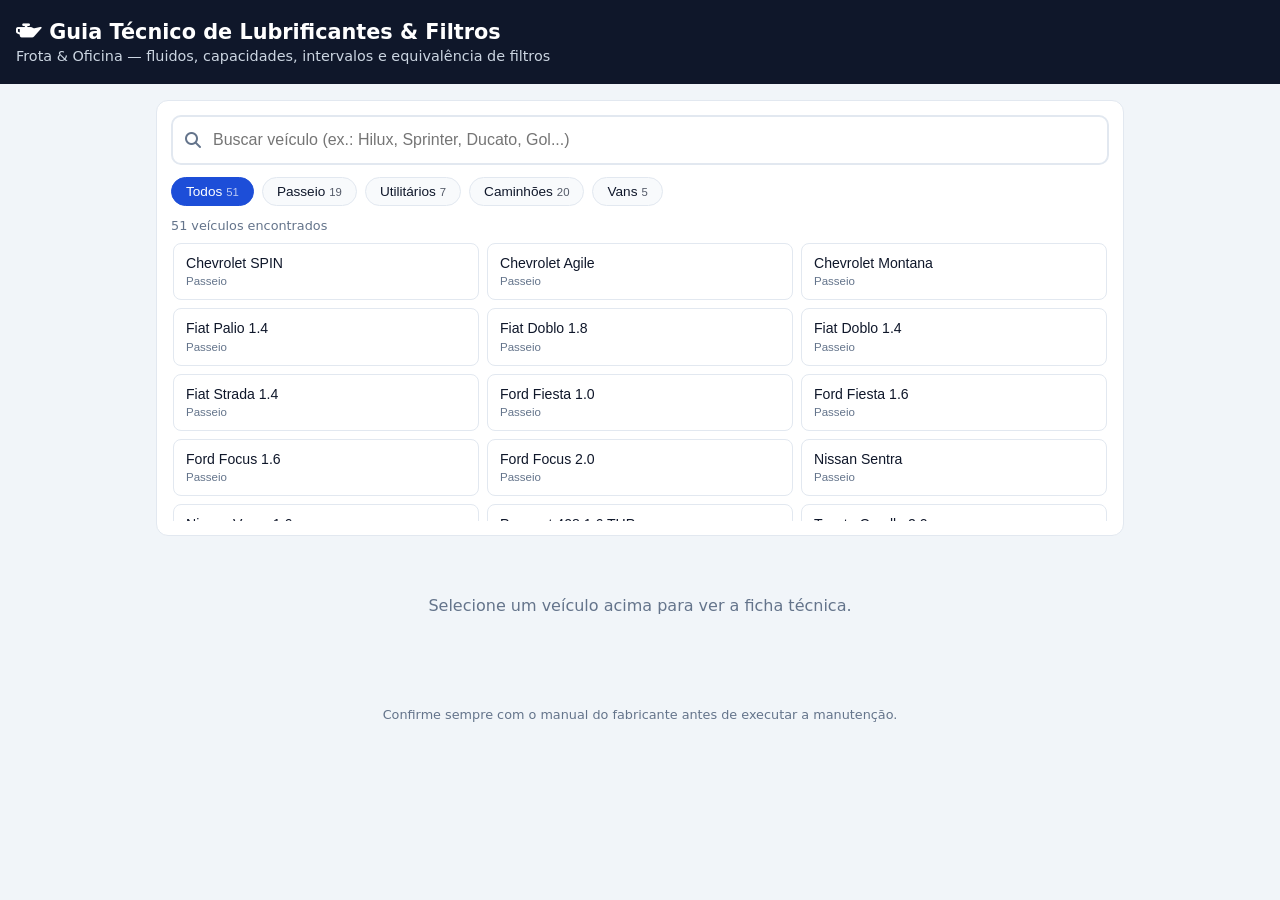
<file: index.html>
<!DOCTYPE html>
<html lang="pt-BR">
<head>
  <meta charset="UTF-8">
  <meta name="viewport" content="width=device-width, initial-scale=1">
  <title>Guia Técnico de Lubrificantes & Filtros</title>

  <!-- Ícones (Font Awesome) usados no app.js -->
  <link rel="stylesheet" href="https://cdnjs.cloudflare.com/ajax/libs/font-awesome/6.5.1/css/all.min.css">

  <!-- Estilos da página -->

  <style>
    :root {
      --bg: #f1f5f9; --card: #ffffff; --texto: #0f172a; --suave: #64748b;
      --borda: #e2e8f0; --primaria: #1d4ed8; --destaque: #b45309;
    }
    * { box-sizing: border-box; }
    body { margin: 0; font-family: system-ui, -apple-system, "Segoe UI", Roboto, sans-serif; background: var(--bg); color: var(--texto); }
    header { background: #0f172a; color: #fff; padding: 20px 16px; }
    header h1 { margin: 0; font-size: 1.3rem; }
    header p { margin: 4px 0 0; color: #cbd5e1; font-size: .9rem; }
    main { max-width: 1000px; margin: 0 auto; padding: 16px; }
    .busca { background: var(--card); border: 1px solid var(--borda); border-radius: 12px; padding: 14px; margin-bottom: 20px; }
    .busca-campo { position: relative; }
    .busca-campo > i { position: absolute; left: 14px; top: 50%; transform: translateY(-50%); color: var(--suave); pointer-events: none; }
    .busca-campo input { width: 100%; padding: 14px 44px 14px 40px; font-size: 1rem; border: 2px solid var(--borda); border-radius: 10px; background: #fff; color: var(--texto); outline: none; }
    .busca-campo input:focus { border-color: var(--primaria); }
    .busca-campo button { position: absolute; right: 8px; top: 50%; transform: translateY(-50%); border: 0; background: #e2e8f0; color: var(--suave); width: 30px; height: 30px; border-radius: 50%; cursor: pointer; }
    .chips { display: flex; flex-wrap: wrap; gap: 8px; margin-top: 12px; }
    .chip { border: 1px solid var(--borda); background: #f8fafc; color: var(--texto); padding: 6px 14px; border-radius: 999px; font-size: .85rem; cursor: pointer; }
    .chip:hover { border-color: var(--primaria); }
    .chip.ativo { background: var(--primaria); border-color: var(--primaria); color: #fff; }
    .chip small { opacity: .7; margin-left: 4px; }
    .contador { margin: 12px 0 8px; font-size: .8rem; color: var(--suave); }
    .lista-veiculos { display: grid; grid-template-columns: repeat(auto-fill, minmax(230px, 1fr)); gap: 8px; max-height: 280px; overflow-y: auto; padding: 2px; }
    .veiculo-btn { text-align: left; padding: 10px 12px; border: 1px solid var(--borda); border-radius: 8px; background: #fff; color: var(--texto); font-size: .88rem; cursor: pointer; line-height: 1.3; }
    .veiculo-btn:hover { border-color: var(--primaria); background: #eff6ff; }
    .veiculo-btn.ativo { background: var(--primaria); border-color: var(--primaria); color: #fff; }
    .veiculo-btn small { display: block; color: var(--suave); font-size: .72rem; margin-top: 2px; }
    .veiculo-btn.ativo small { color: #bfdbfe; }
    .sem-resultado { grid-column: 1 / -1; text-align: center; color: var(--suave); padding: 20px; }
    .titulo-modelo { margin: 0 0 12px; font-size: 1.5rem; }
    .secao-titulo { margin: 24px 0 10px; font-size: 1.05rem; color: var(--primaria); }
    .sis { background: var(--card); border: 1px solid var(--borda); border-left: 4px solid var(--primaria); border-radius: 10px; padding: 12px 14px; margin-bottom: 10px; }
    .sis-titulo { font-weight: 700; margin-bottom: 8px; }
    .sis-dados { display: grid; grid-template-columns: repeat(auto-fit, minmax(200px, 1fr)); gap: 10px; margin: 0; }
    .sis-dados dt { font-size: .72rem; text-transform: uppercase; letter-spacing: .04em; color: var(--suave); }
    .sis-dados dd { margin: 2px 0 0; font-size: .95rem; }
    .sis-dados dd.destaque { color: var(--destaque); font-weight: 600; }
    .filtros-box { background: var(--card); border: 1px solid var(--borda); border-radius: 10px; padding: 12px; }
    .tabela-container { overflow-x: auto; }
    .tabela-filtros { width: 100%; border-collapse: collapse; font-size: .85rem; white-space: nowrap; }
    .tabela-filtros th, .tabela-filtros td { padding: 8px 10px; border-bottom: 1px solid var(--borda); text-align: left; }
    .tabela-filtros th { background: #f8fafc; font-size: .75rem; text-transform: uppercase; color: var(--suave); }
    .filtro-tag { display: inline-block; padding: 2px 8px; border: 1px solid #818cf8; border-radius: 6px; background: #e0e7ff; font-family: ui-monospace, monospace; }
    .erro { color: #b91c1c; }
    .vazio { text-align: center; color: var(--suave); padding: 40px 10px; }
    footer { text-align: center; color: var(--suave); font-size: .8rem; padding: 20px; }
  </style>

</head>
<body>

  <header>
    <h1><i class="fas fa-oil-can"></i> Guia Técnico de Lubrificantes & Filtros</h1>
    <p>Frota & Oficina — fluidos, capacidades, intervalos e equivalência de filtros</p>
  </header>

  <main>
    <section class="busca">
      <div class="busca-campo">
        <i class="fas fa-search"></i>
        <input id="busca-veiculo" type="search" placeholder="Buscar veículo (ex.: Hilux, Sprinter, Ducato, Gol...)" autocomplete="off" aria-label="Buscar veículo">
        <button id="limpar-busca" type="button" aria-label="Limpar busca" hidden><i class="fas fa-times"></i></button>
      </div>
      <div id="categorias" class="chips"></div>
      <p id="contador" class="contador"></p>
      <div id="lista-veiculos" class="lista-veiculos"></div>
    </section>

    <section id="resultado">
      <p class="vazio">Selecione um veículo acima para ver a ficha técnica.</p>
    </section>
  </main>

  <footer>Confirme sempre com o manual do fabricante antes de executar a manutenção.</footer>

  <!-- app.js importa ./dados/index.js, então precisa ser carregado como módulo -->
  <script type="module" src="js/app.js"></script>
</body>
</html>
</file>
